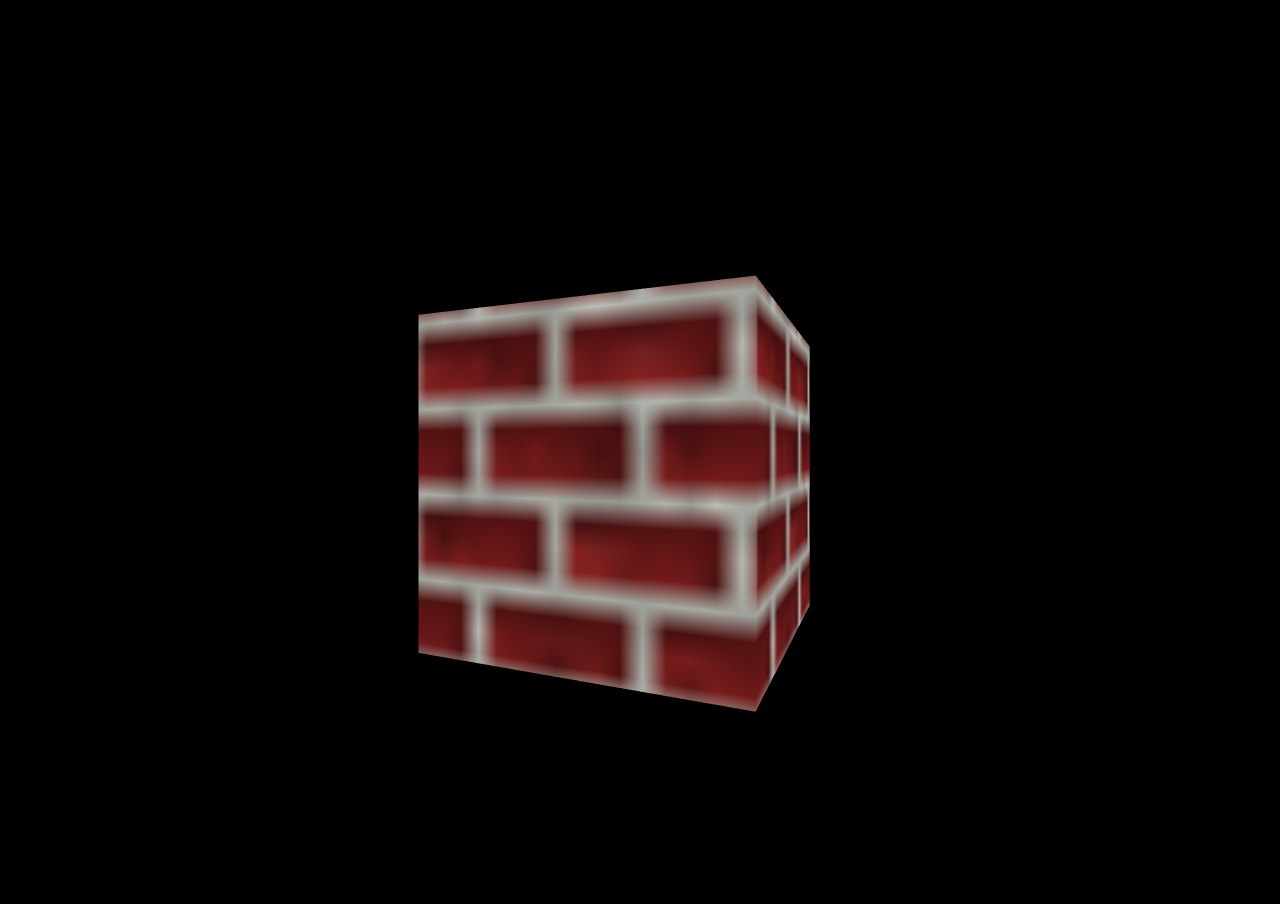
<file: Learn WebGL #10 - Drawing Images (Texture Tutorial)/public/index.html>
<!DOCTYPE html>
<html lang="en">
<head>
  <meta charset="UTF-8">
  <meta http-equiv="X-UA-Compatible" content="IE=edge">
  <meta name="viewport" content="width=device-width, initial-scale=1.0">
  <title>Document</title>
  <link rel="stylesheet" media="screen" href="main.css">
  <script src="gl-matrix-min.js" defer></script>
  <script src="main.js" defer></script>
</head>

<body>
  <!-- <h1>WebGL!!</h1>
  <canvas width="1600px" height="900px"></canvas> -->
  <canvas></canvas>
  <script>
    const _c = document.getElementsByTagName('canvas')[0];
    _c.width = window.innerWidth;
    _c.height = window.innerHeight;
  </script>
</body>

</html>
</file>
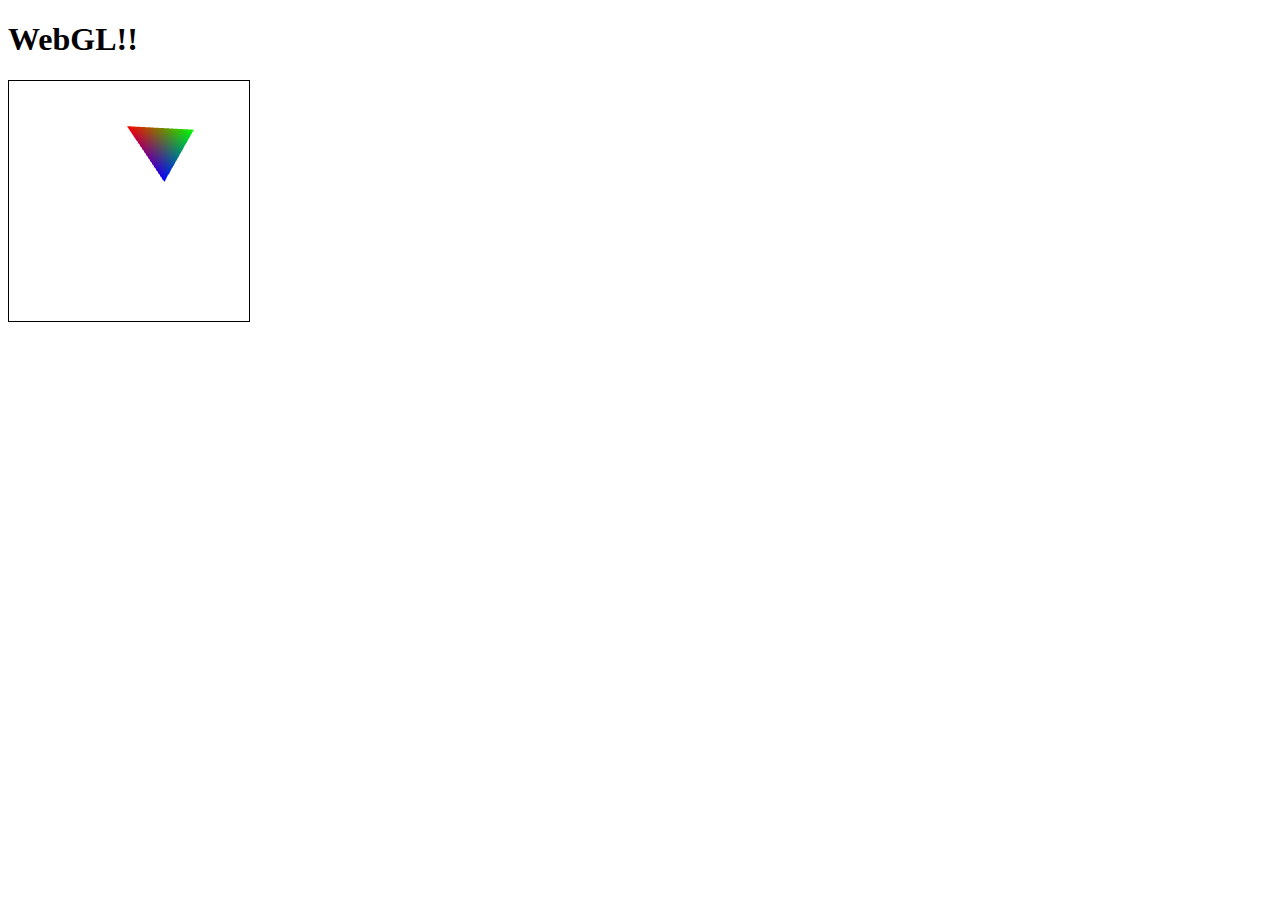
<file: Learn WebGL #5 - Spinning Triangle (Matrix Tutorial)/public/index.html>
<!DOCTYPE html>
<html lang="en">
<head>
  <meta charset="UTF-8">
  <meta http-equiv="X-UA-Compatible" content="IE=edge">
  <meta name="viewport" content="width=device-width, initial-scale=1.0">
  <title>Document</title>
  <link rel="stylesheet" media="screen" href="main.css">
  <script src="gl-matrix-min.js" defer></script>
  <script src="main.js" defer></script>
</head>

<body>
  <h1>WebGL!!</h1>
  <canvas width="240" height="240"></canvas>
</body>

</html>
</file>
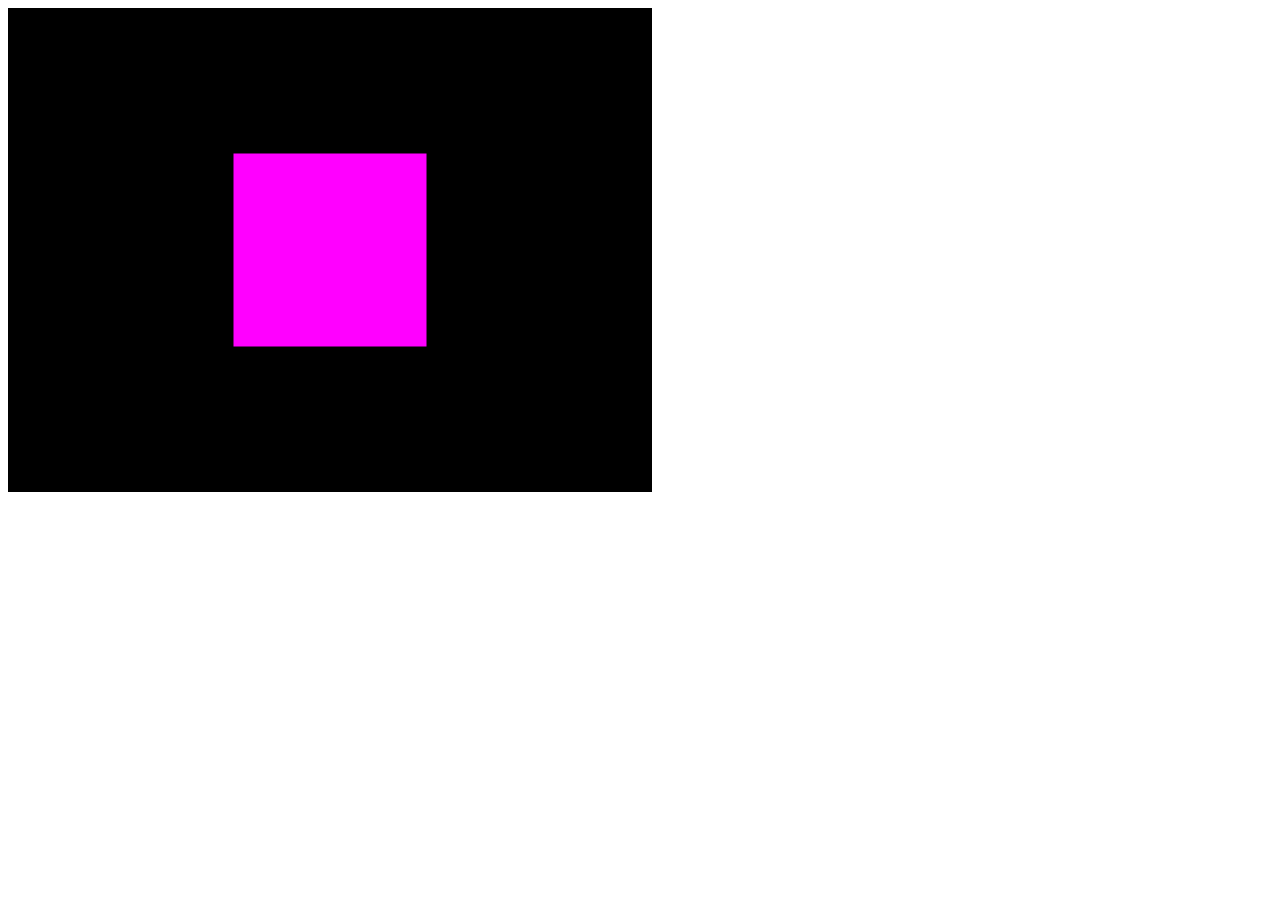
<file: webgl-tutorial/Adding-2D-content-to-a-WebGL-context/index.html>
<!DOCTYPE html>
<html lang="en">

<head>
  <meta charset="UTF-8">
  <meta http-equiv="X-UA-Compatible" content="IE=edge">
  <meta name="viewport" content="width=device-width, initial-scale=1.0">
  <title>WebGL Demo</title>
  <link rel="stylesheet" href="./webgl.css" type="text/css">
</head>

<body>
  <canvas id="glcanvas" width="640" height="480"></canvas>
  <script src="./gl-matrix.js"></script>
  <script src="main.js"></script>
</body>

</html>
</file>
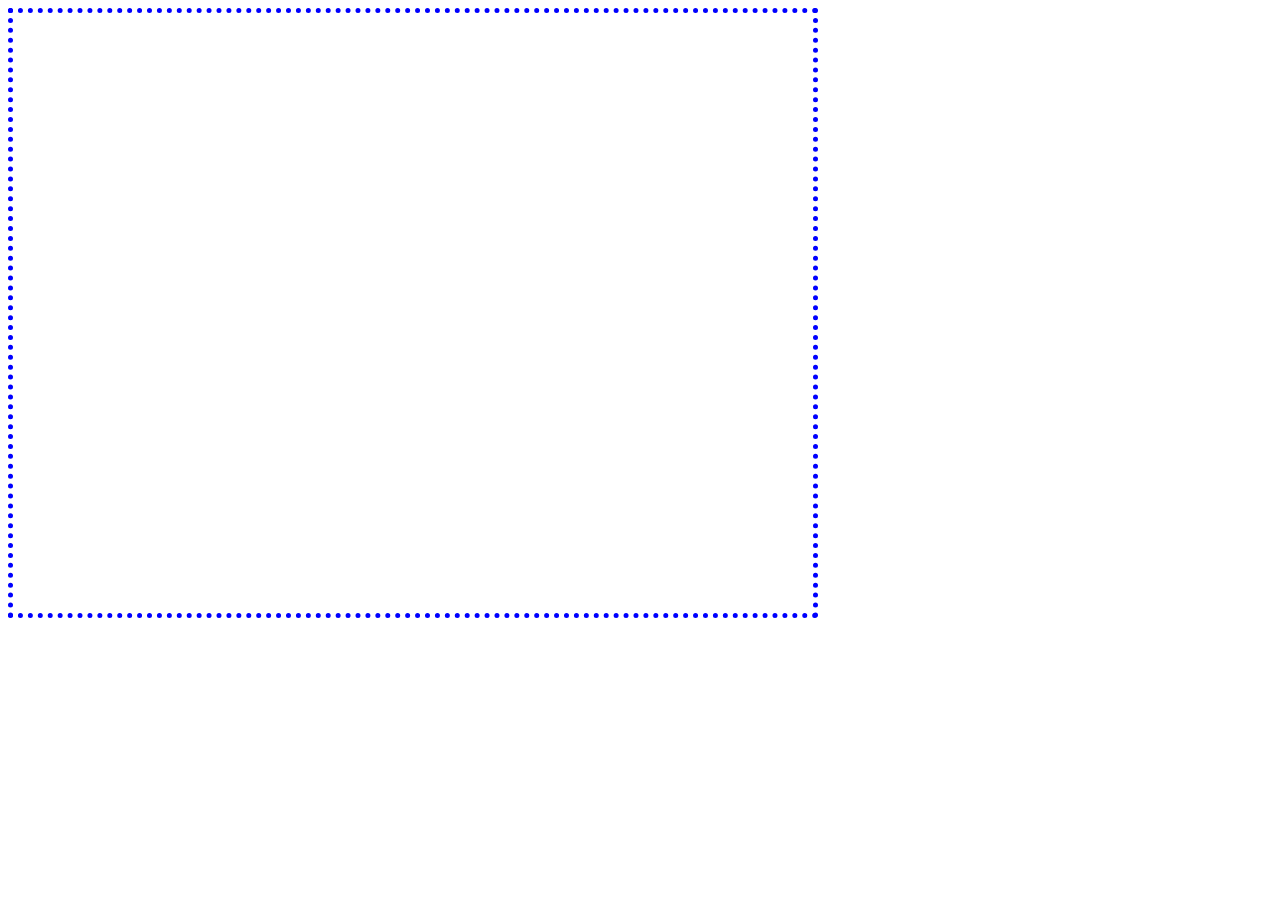
<file: ch01/ch01_01_canvas.html>
<!DOCTYPE html>
<html lang="en">
<head>
  <meta charset="UTF-8">
  <meta http-equiv="X-UA-Compatible" content="IE=edge">
  <meta name="viewport" content="width=device-width, initial-scale=1.0">
  <title>Real-Time 3D Graphics with WebGL2</title>
  <link rel="shortcut icon" type="image/png" href="/common/images/favicon.png">

  <style type="text/css">
    canvas {
      border: 5px dotted blue;
    }
  </style>
</head>
<body>
  <!-- <img src="/common/images/favicon.png" alt="Girl in a jacket"> -->
  <canvas id="webgl-canvas" width="800" height="600">
    Your browser does not support the HTML5 canvas element.
  </canvas>
</body>
</html>
</file>
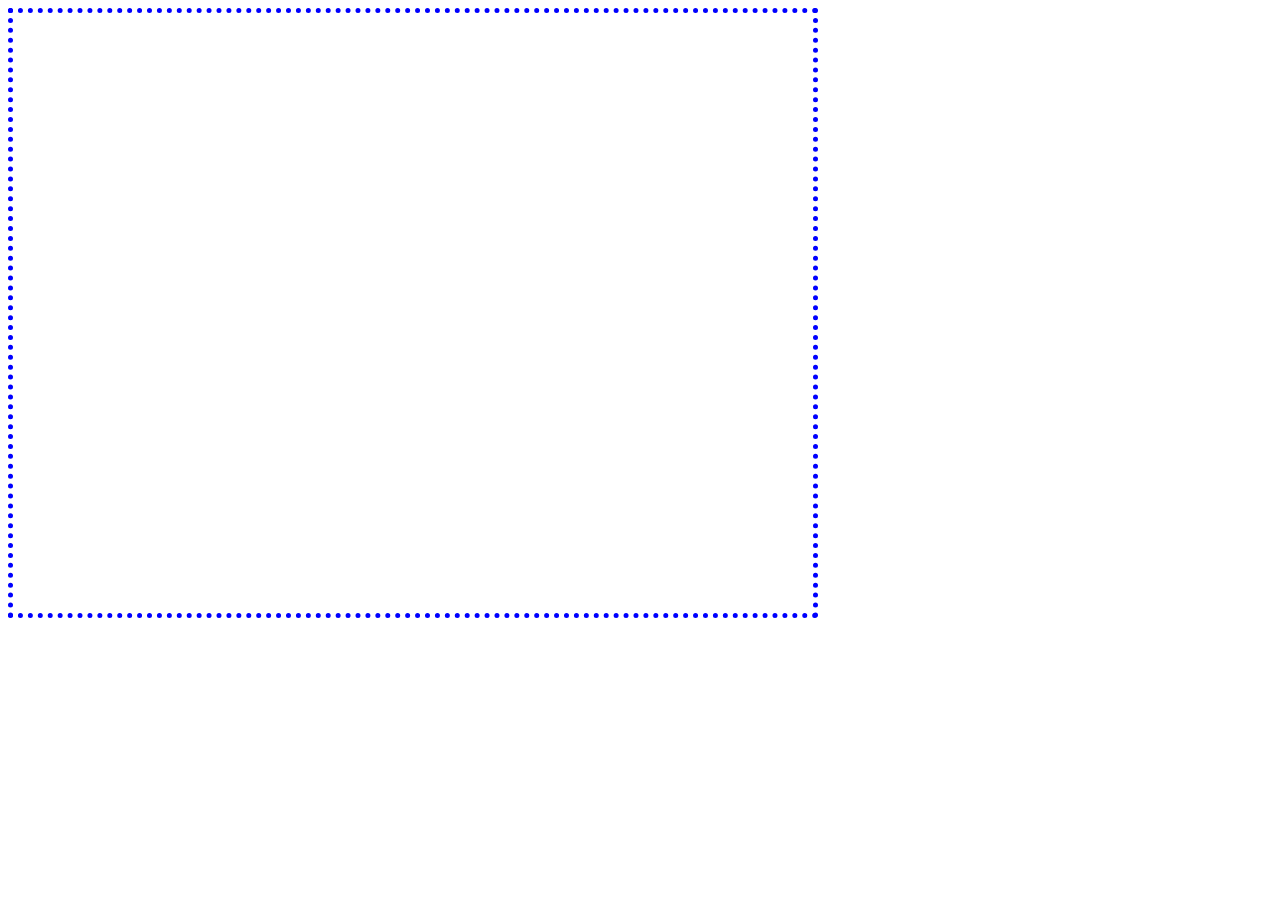
<file: ch01/ch01_02_context.html>
<!DOCTYPE html>
<html lang="en">
<head>
  <meta charset="UTF-8">
  <meta http-equiv="X-UA-Compatible" content="IE=edge">
  <meta name="viewport" content="width=device-width, initial-scale=1.0">
  <title>Real-Time 3D Graphics with WebGL2</title>
  <link rel="shortcut icon" type="image/png" href="/common/images/favicon.png">

  <style type="text/css">
    canvas {
      border: 5px dotted blue;
    }
  </style>
  <script src="ch01_02_main.js" defer></script>
</head>
<body>
  <canvas id="webgl-canvas" width="800" height="600">
    Your browser does not support the HTML5 canvas element.
  </canvas>
</body>
</html>
</file>
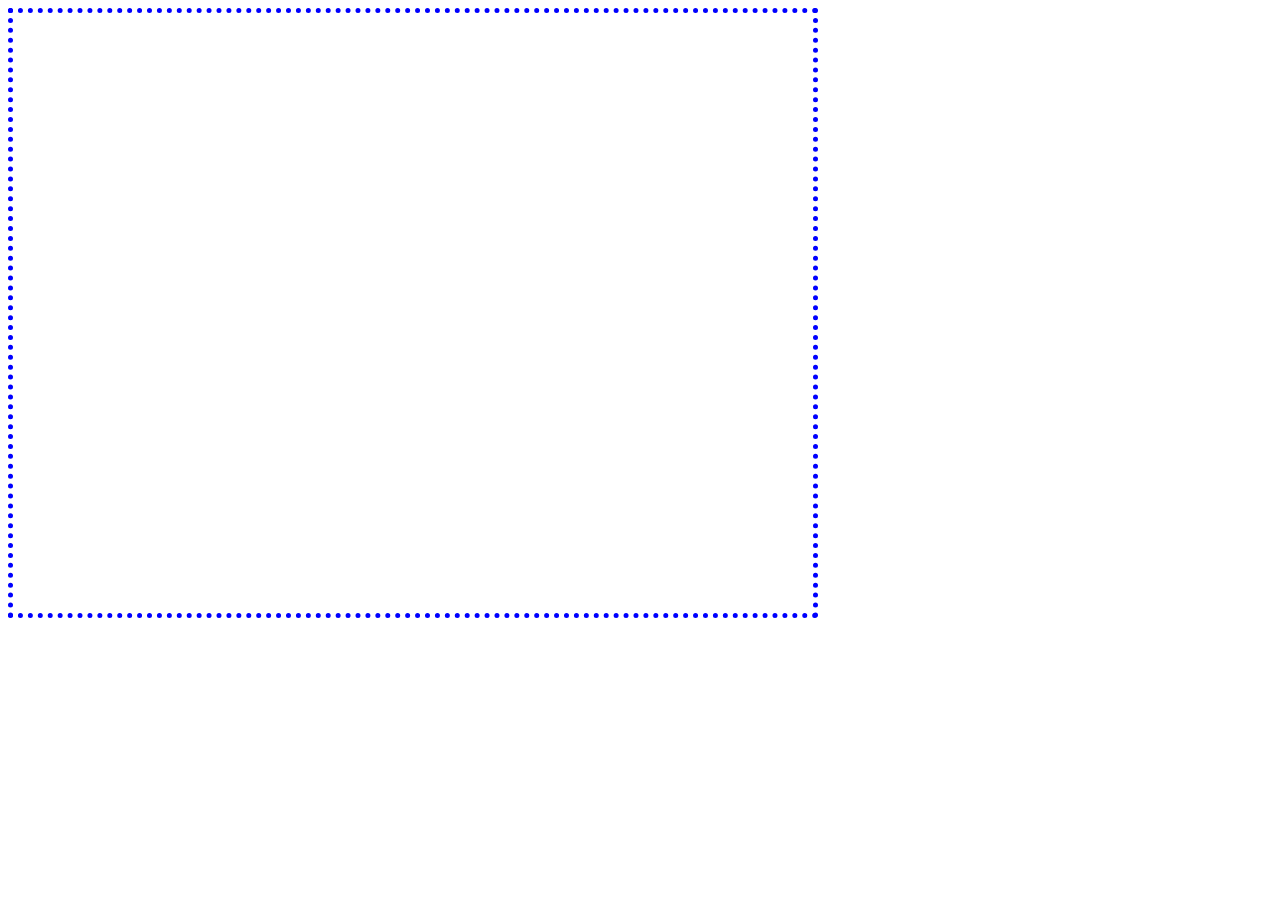
<file: ch01/ch01_03_attributes.html>
<html>

<head>
  <title>Real-Time 3D Graphics with WebGL2</title>
  <link rel="shortcut icon" type="image/png" href="/common/images/favicon.png" />

  <style>
    canvas {
      border: 5px dotted blue;
    }
  </style>

  <script type="text/javascript">
    // Enforcing all JS to be executed in "strict mode"
    'use strict';

    // Global variable to access throughout the application
    /** @type {WebGLRenderingContext} */
    let gl;

    function updateClearColor(...color) {
      // The ES6 spread operator (...) allows for us to
      // use elements of an array as arguments to a function
      gl.clearColor(...color);
      gl.clear(gl.COLOR_BUFFER_BIT);
      gl.viewport(0, 0, 0, 0);
    }

    function checkKey(event) {
      switch (event.keyCode) {
        // number 1 => green
        case 49: {
          updateClearColor(0.2, 0.8, 0.2, 1.0);
          break;
        }
        // number 2 => blue
        case 50: {
          updateClearColor(0.2, 0.2, 0.8, 1.0);
          break;
        }
        // number 3 => random color
        case 51: {
          updateClearColor(Math.random(), Math.random(), Math.random(), 1.0);
          break;
        }
        // number 4 => get color
        case 52: {
          const color = gl.getParameter(gl.COLOR_CLEAR_VALUE);
          // Don't let the following line confuse you.
          // It basically rounds up the numbers to one
          // decimal cipher for visualization purposes.

          // TIP: Given that WebGL's color space ranges
          // from 0 to 1 you can multiply these values by 255
          // to display in their RGB values.
          alert(`clearColor = (
            ${color[0].toFixed(1)},
            ${color[1].toFixed(1)},
            ${color[2].toFixed(1)}
          )`);
          window.focus();
          break;
        }
      }
    }

    function init() {
      const canvas = document.getElementById('webgl-canvas');

      if (!canvas) {
        console.error('Sorry! No HTML5 Canvas was found on this page');
        return;
      }

      gl = canvas.getContext('webgl2');

      const message = gl ?
        'Hooray! You got a WebGL2 context' :
        'Sorry! WebGL is not available';

      alert(message);

      // Call checkKey whenever a key is pressed
      window.onkeydown = checkKey;
    }

    window.onload = init;
  </script>
</head>

<body>

  <canvas id="webgl-canvas" width="800" height="600">
    Your browser does not support the HTML5 canvas element.
  </canvas>

</body>

</html>
</file>
<file: Learn WebGL #10 - Drawing Images (Texture Tutorial)/public/main.css>
body {
  margin: 0;
  background-color: black;
}

canvas {
  /* border: 1px solid black; */
  width: 100%;
  height: 100%;
}
</file>
<file: Learn WebGL #5 - Spinning Triangle (Matrix Tutorial)/public/main.css>
canvas {
  border: 1px solid black;
}
</file>
<file: webgl-tutorial/Adding-2D-content-to-a-WebGL-context/webgl.css>
canvas {
	border: 2px solid black;
	background-color: black;
}
video {
	display: none;
}
</file>
